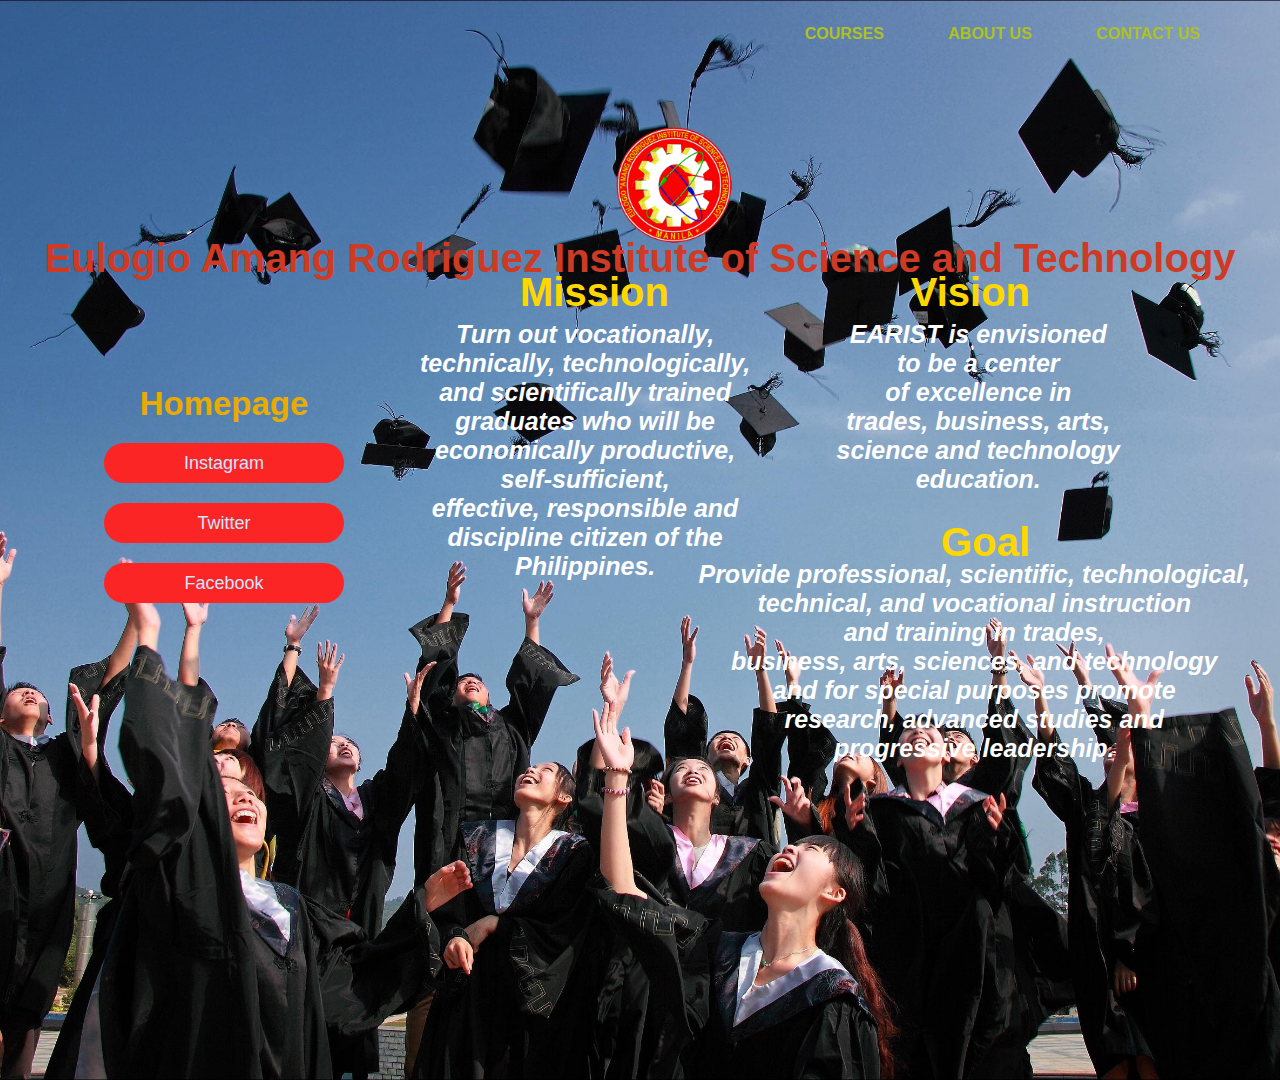
<file: index.html>
<!DOCTYPE html>
<html>
<head>
	
 
	<title>EARIST Web.Pag.</title>
	<link rel="stylesheet" type="text/css" href="style.css">
</head>
<body>
	<header>
		<div class="main">

			<ul>
	  <li><a href="Courses.html"><b>COURSES</b> </a></li>
	  <li><a href="about us.html"><b>ABOUT US</b></a></li>
	  <li><a href="Contact Us.html"><b>CONTACT US</b></a></li>
           </ul>	
		</div>
		
		<div class="content">
			<h1><b>Eulogio Amang Rodriguez Institute of Science and Technology</b></h1><br>
		</div>
		<div class="content1">
			<h2><b> Mission</b> </h2>
			<p><b>Turn out vocationally, <br>technically, technologically,<br> and scientifically	
			 trained<br> graduates who will be <br> economically productive,<br> self-sufficient,<br> effective, responsible and <br> discipline citizen of the <br> Philippines.</b></p>
		</div>

		<div class="content2">
			<h3><b> Vision</b> </h3>
			<p><b>EARIST is envisioned <br> to be a center <br> of excellence in <br>trades, business, arts,<br> science and technology <br> education.</b></p>
		</div>	
		<div class="content3">
			<h4><b>Goal</b></h4>
			<p><b>Provide professional, scientific, technological, <br> technical, and vocational instruction <br> and  training in trades,<br> business, arts, sciences,  and technology <br>  and  for special purposes  promote <br>  research, advanced studies and <br> progressive leadership.</b></p>
			
		<div class="box">
			<img src="EARIST_Logo.png" class="avatar" ></a>
			<h5>Homepage</h5>
	
		    <form action="https://www.instagram.com/explore/locations/374344627/philippines/manila-philippines/eulogio-amang-rodriguez-institute-of-science-and-technology-earist/">

           <input type="submit" value="Instagram" />
			</form>	

         <form action="https://twitter.com/earist1945?lang=en">
           <input type="submit" value="Twitter" />
			</form>	
			
		 <form action="https://www.facebook.com/EARISTOfficial">
           <input type="submit" value="Facebook" />
			</form>	
				
	
	
</div>
	</header>

</body>
</html>
</file>
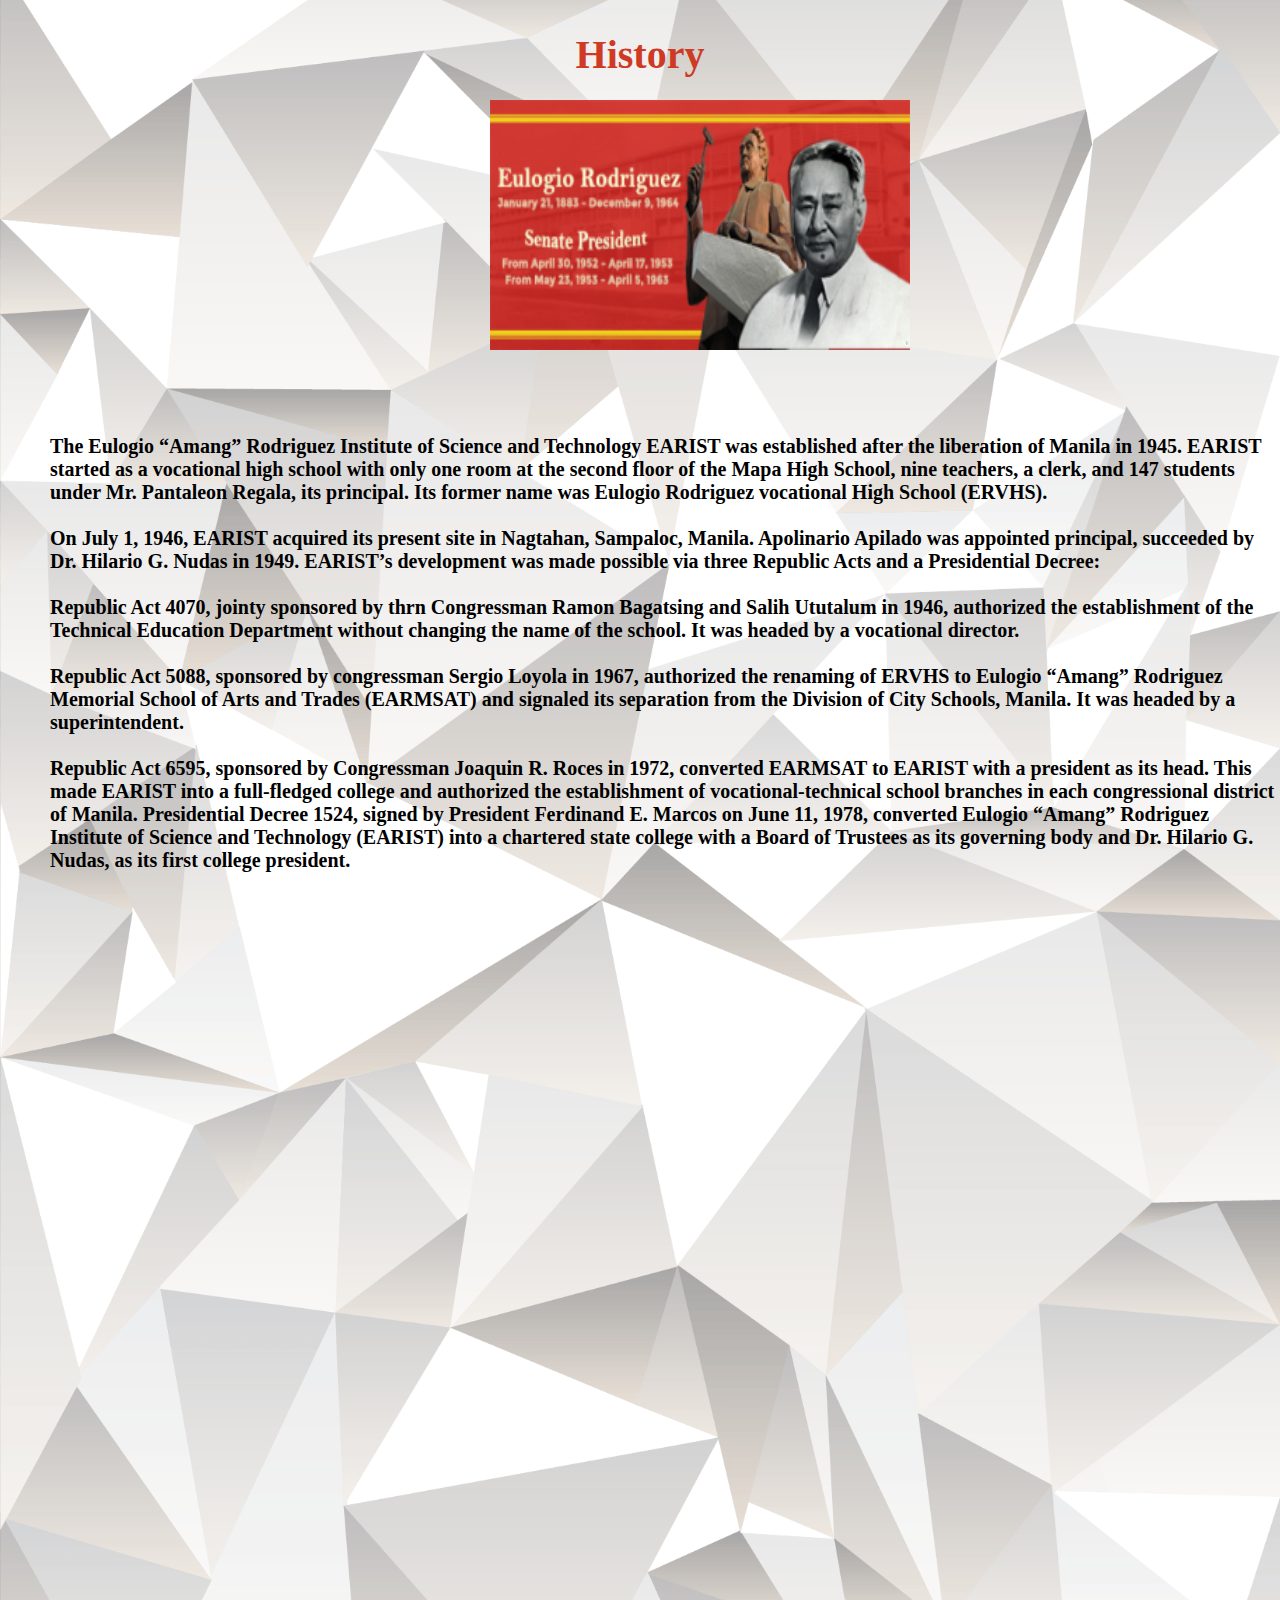
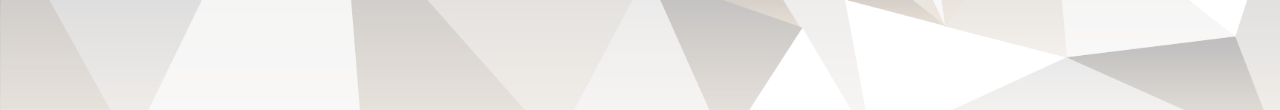
<file: about us.html>
<!DOCTYPE html>
 <html>
 <head>
 	<title>Courses</title>
 	<link rel="stylesheet" type="text/css" href="about us.css">
 
 </head>
 <body>
 	<header>
 		<div class="content">
 			<br><br><br><h1><b>History</b></h1><br>
 			</div>
 			
 			<div class="content1">
 				
 				<img src="amang.png" width="420" height="250">
 			</div>	
 			<div class="content2">
 				<p><b>The Eulogio “Amang” Rodriguez Institute of Science and Technology EARIST was established after the liberation of Manila in 1945. EARIST started as a vocational high school with only one room at the second floor of the Mapa High School, nine teachers, a clerk, and 147 students under Mr. Pantaleon Regala, its principal. Its former name was Eulogio Rodriguez vocational High School (ERVHS).<br><br>On July 1, 1946, EARIST acquired its present site in Nagtahan, Sampaloc, Manila. Apolinario Apilado was appointed principal, succeeded by Dr. Hilario G. Nudas in 1949.
				EARIST’s development was made possible via three Republic Acts and a Presidential Decree:<br><br>Republic Act 4070, jointy sponsored by thrn Congressman Ramon Bagatsing and Salih Ututalum in 1946, authorized the establishment of the Technical Education Department without changing the name of the school. It was headed by a vocational director.<br><br>Republic Act 5088, sponsored by congressman Sergio Loyola in 1967, authorized the renaming of ERVHS to Eulogio “Amang” Rodriguez Memorial School of Arts and Trades (EARMSAT) and signaled its separation from the Division of City Schools, Manila. It was headed by a superintendent.<br><br>Republic Act 6595, sponsored by Congressman Joaquin R. Roces in 1972, converted EARMSAT to EARIST with a president as its head. This made EARIST into a full-fledged college and authorized the establishment of vocational-technical school branches in each congressional district of Manila. Presidential Decree 1524, signed by President Ferdinand E. Marcos on June 11, 1978, converted Eulogio “Amang” Rodriguez Institute of Science and Technology (EARIST) into a chartered state college with a Board of Trustees as its governing body and Dr. Hilario G. Nudas, as its first college president.</p></b>
 			</div>
 </body>
 </html>
</file>
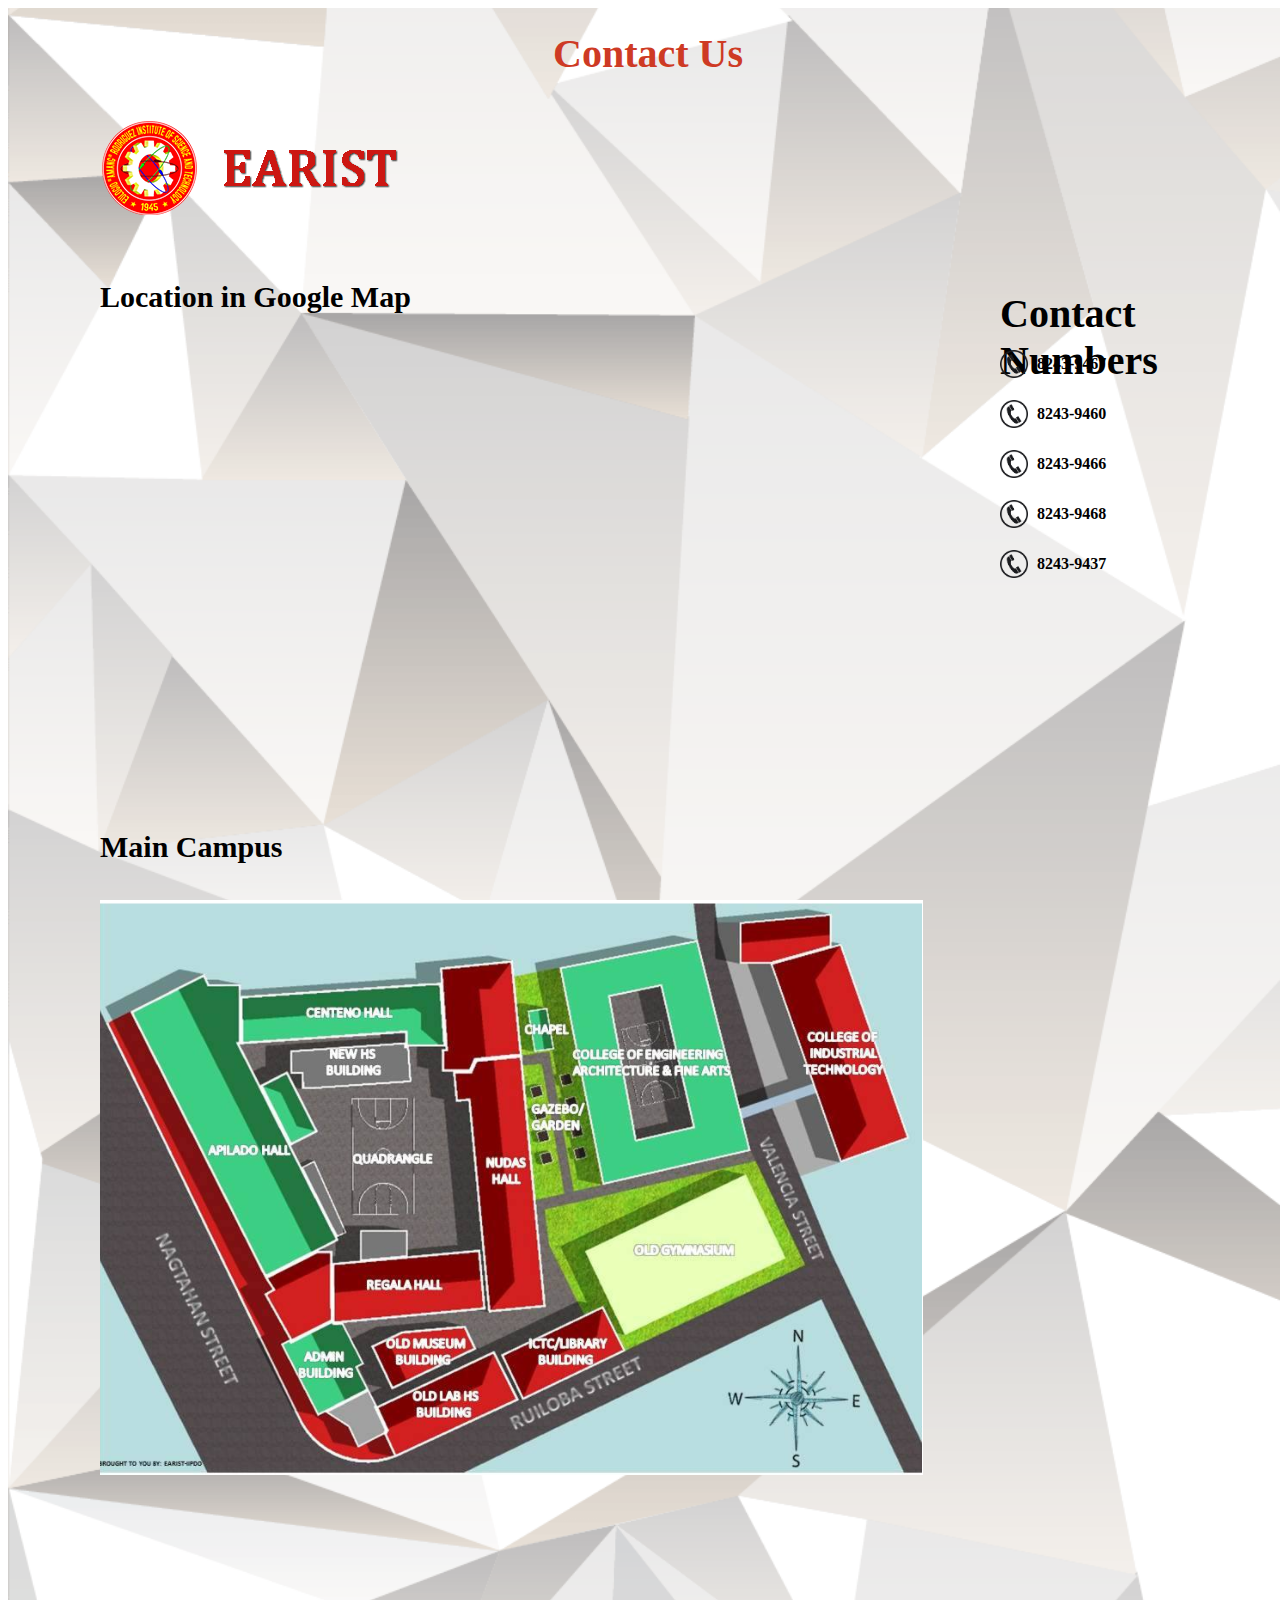
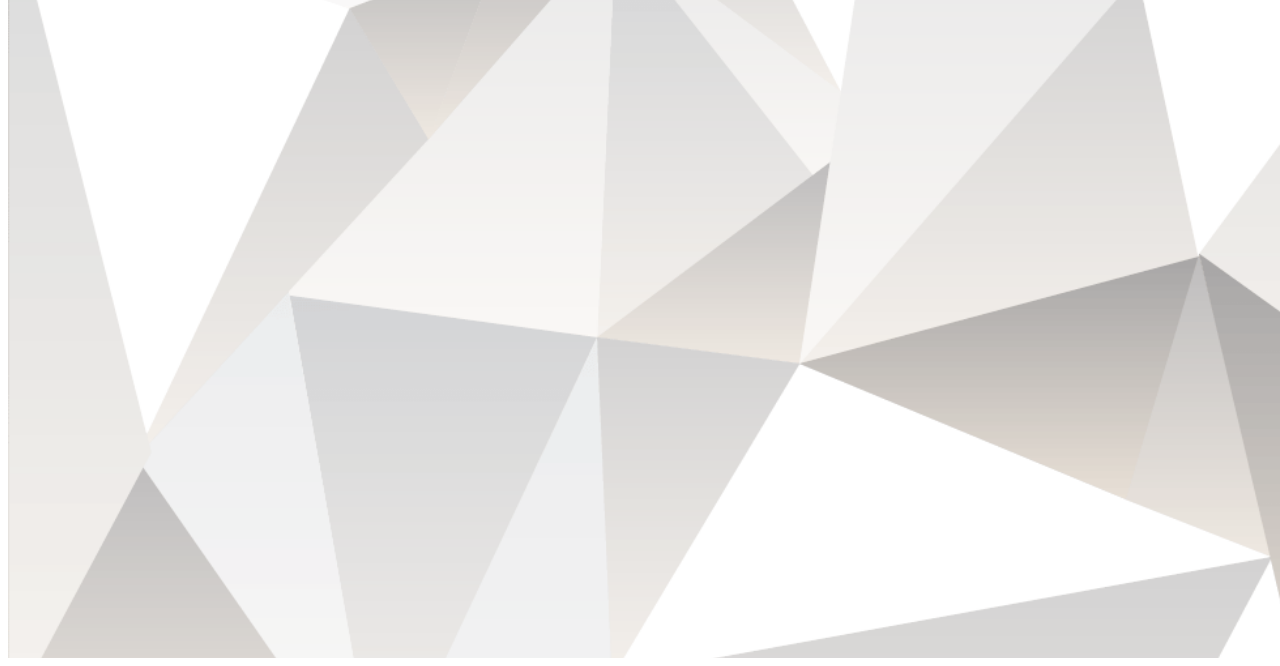
<file: Contact Us.html>
<!DOCTYPE html>
 <html>
 <head>
 	<title>Contact Us</title>
 	<link rel="stylesheet" type="text/css" href="contact us.css">

 </head>
 <body>
 	<header>
 		<div class="content">
 			<h1><br><b>Contact Us</b></br></h1>
 		</div>
 		<div class="content1">
 			<br>
 		<img src="deafaultlogo.png"><br><br>
 		</div>

 		

 			<div class="content2">
 				<p><b>Location in Google Map</b></p>

 			</div>

 			<div class="content3"><br><br>
         <iframe src="https://www.google.com/maps/embed?pb=!1m18!1m12!1m3!1d3861.000996380992!2d120.99906631486154!3d14.599018981029278!2m3!1f0!2f0!3f0!3m2!1i1024!2i768!4f13.1!3m3!1m2!1s0x3397c9e569e6ff65%3A0x874ae6d87f1c6ff!2sEulogio%20%22Amang%22%20Rodriguez%20Institute%20of%20Science%20and%20Technology!5e0!3m2!1sen!2sph!4v1623641450035!5m2!1sen!2sph" width="800" height="450" style="border:0;" allowfullscreen="" loading="lazy"></iframe></div>

         <div class="content4">
         	<p><b>Contact Numbers</b></p>
         </div>
             <div class="content5">
             	<img src="Tele.png"width="28" height="28">
             	<strong>8243-9467</strong>
             </div>       
            <div class="content6">
             	<img src="Tele.png"width="28" height="28">
             	<strong>8243-9460</strong>
             </div> 
              <div class="content7">
             	<img src="Tele.png"width="28" height="28">
             	<strong>8243-9466</strong>
             </div>  
              <div class="content8">
             	<img src="Tele.png"width="28" height="28">
             <strong>8243-9468</strong>
             </div>       
              <div class="content9">
             	<img src="Tele.png"width="28" height="28">
             	<strong>8243-9437</strong>
             	</div>
             	<div class="content10">
             		<p><b>Main Campus</b></p>
             	</div>
             
             <div class="content11">
             	<img src="Campus.png">
             </div>
 </body>
 </html>
</file>
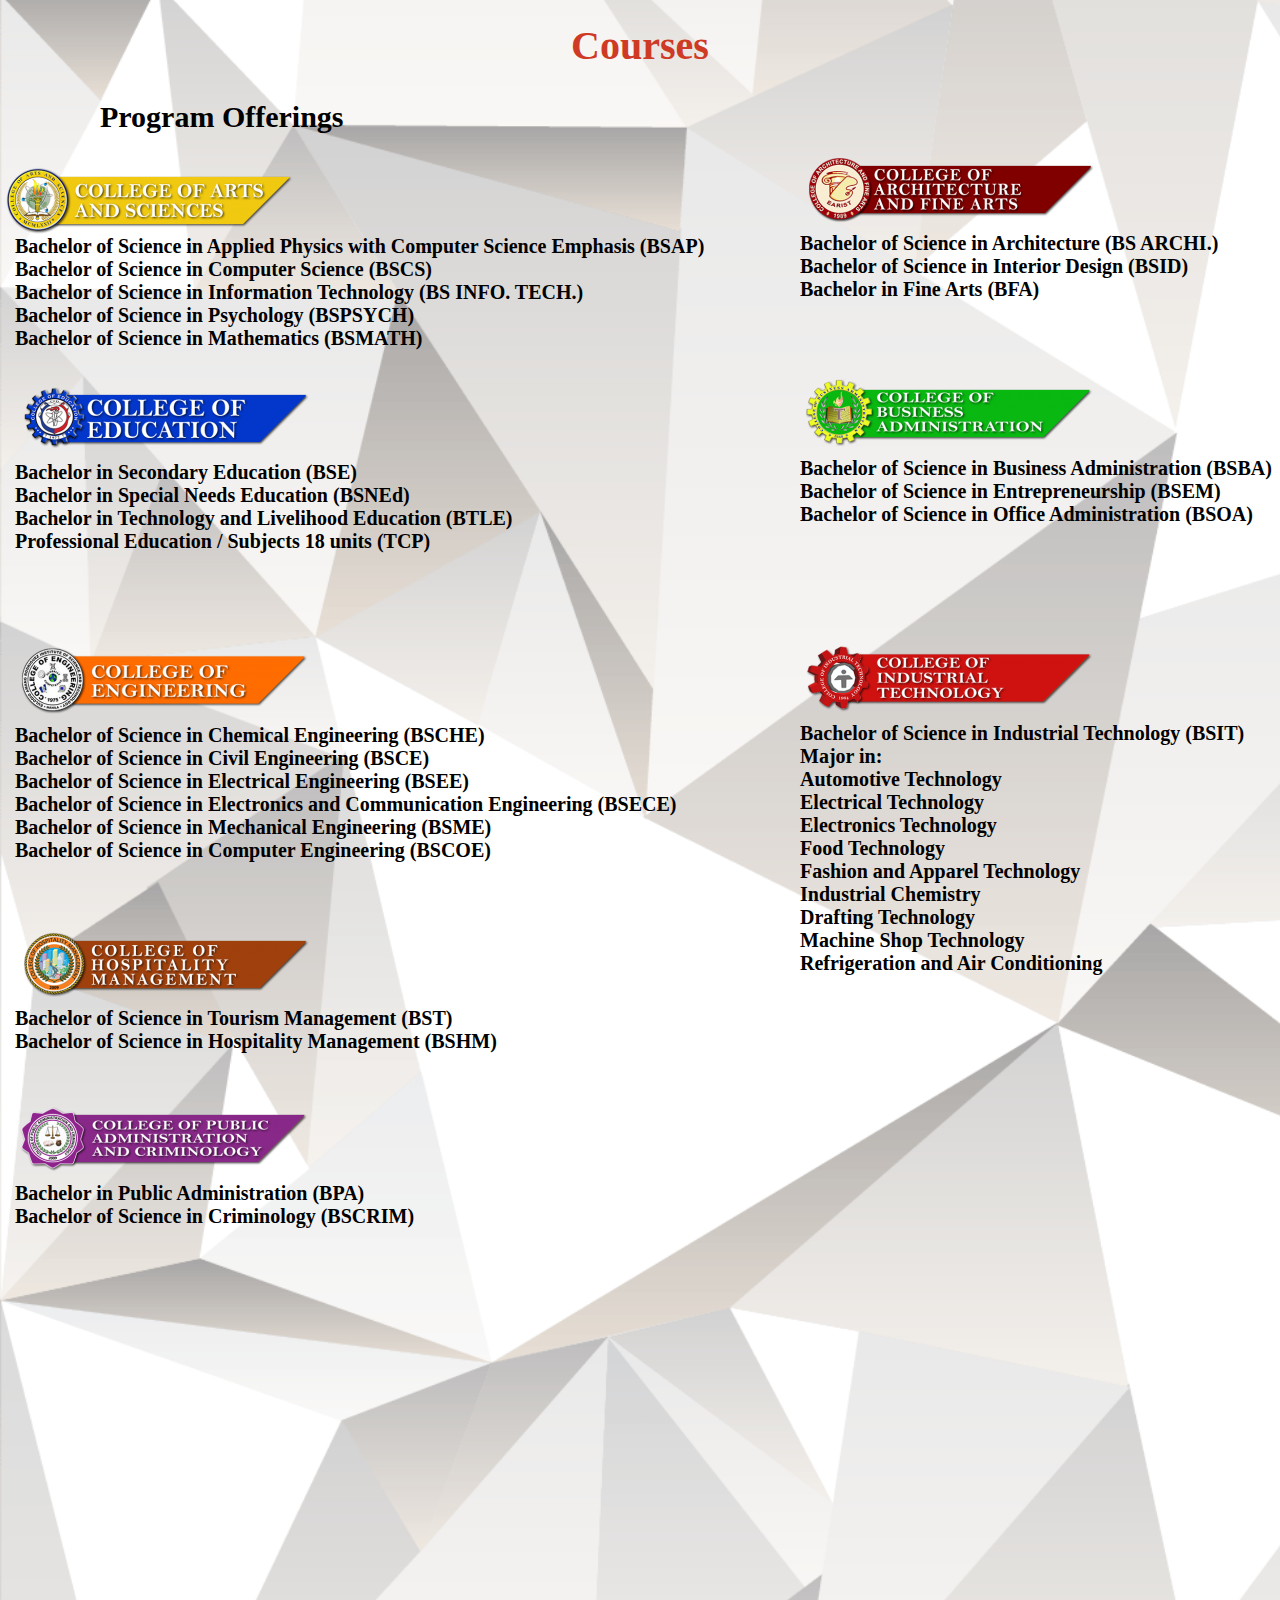
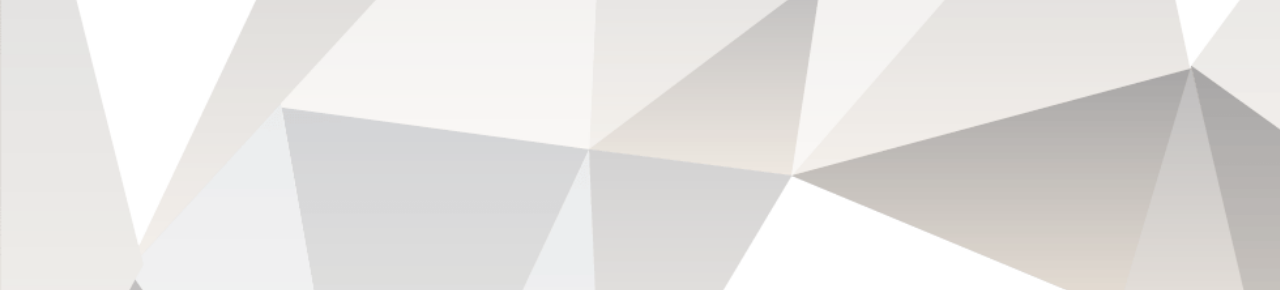
<file: Courses.html>
<!DOCTYPE html>
 <html>
 <head>
 	<title>Courses</title>
 	<link rel="stylesheet" type="text/css" href="courses.css">
 </head>
 <body>
 
 	<header>
 		<div class="content">
 			
 				<h1><br><b>Courses</b></br></h1><br>
 			</div>	
 			<div class="content1">
 			<br>
 		
 		</div>
 			<div class="content1">

 				<h2><b> Program Offerings</b> </h2>

 				
 				<div class="content2">

 					<img src="Cafa.png">
 					

 				<p><b>Bachelor of Science in Architecture (BS ARCHI.)<br>Bachelor of Science in Interior Design (BSID)<br>Bachelor in Fine Arts (BFA)</b></p>
 				<br></div>
 					<br><br><br><br><br><br><br>
 					
 					<br></div>
 						
 					<div class="content3">
 						<img src="Cas.png">
 						
 				<p><b>Bachelor of Science in Applied Physics with Computer Science Emphasis (BSAP)<br>
 				Bachelor of Science in Computer Science (BSCS)<br>
 				Bachelor of Science in Information Technology (BS INFO. TECH.)<br>
 				Bachelor of Science in Psychology (BSPSYCH)<br>
 			Bachelor of Science in Mathematics (BSMATH)</b></p>
 					<br><br><br><br>
					
					
					<br></div>
					
					<div class="content4">
						<img src="Cba.png">

						<p><b>Bachelor of Science in Business Administration (BSBA)<br>
							  Bachelor of Science in Entrepreneurship (BSEM)<br>
							  Bachelor of Science in Office Administration (BSOA)
							  </b></p></div>
							  <div class="content5" >
							  	<br><br><br><br><br><br><br><br>
							  	<img src="Ced.png" class="avatar">
						<p><b> Bachelor in Secondary Education (BSE)<br>Bachelor in Special Needs Education (BSNEd)<br>Bachelor in Technology and Livelihood Education (BTLE)<br>Professional Education / Subjects 18 units (TCP)
							  	</p><b>
							  </div>

							  <div class="content6" >
							  	<br><br><br><br><br><br><br><br><br><br><br><br><br><br>
							  	<img src="Cen.png" class="avatar"><br>
							  	<p><b>Bachelor of Science in Chemical Engineering (BSCHE)<br>Bachelor of Science in Civil Engineering (BSCE)<br>Bachelor of Science in Electrical Engineering (BSEE)<br>Bachelor of Science in Electronics and Communication Engineering (BSECE)<br>Bachelor of Science in Mechanical Engineering (BSME)<br>Bachelor of Science in Computer Engineering (BSCOE)</b></p></div>

							  	<div class="content7">
							  		<br><br><br><br><br><br><br><br><br><br><br><br><br><br><br>
							  	<img src="Chm.png" class="avatar">
							  	<p><b>Bachelor of Science in Tourism Management (BST)<br>
							  	Bachelor of Science in Hospitality Management (BSHM)</b></p>	
							  	<br><br><br><br><br><br><br></div>

							  	<div class="content8">
							  	<img src="Cit.png"><br>
							  <p><b>Bachelor of Science in Industrial Technology (BSIT)<br>
									Major in:<br>
									Automotive Technology<br>
									Electrical Technology<br>
									Electronics Technology<br>
									Food Technology<br>
									Fashion and Apparel Technology<br>
									Industrial Chemistry<br>
									Drafting Technology<br>
									Machine Shop Technology<br>
									Refrigeration and Air Conditioning</b></p>
									<br><br><br><br><br><br><br><br><br><br><br><br><br><br><br><br></div>

								<div class="content9">
							  	<img src="Cpac.png"><br>

							  	<p><b>Bachelor in Public Administration (BPA)<br>
								Bachelor of Science in Criminology (BSCRIM)</b></p></div>
 				
 			
 			
	
 				

 				
 </body>
 </html>
</file>
<file: style.css>
*{
	margin: 0;
	padding: 0;
	font-family: Arial;
}

header{
	background-image: url(3.jpg);
	height: 190vh;
	background-size: cover;
	background-position: center;
}

ul{
	float: right;
	list-style-type: none;
	margin-top: 25px;
	margin-right: 50px;
	
}
ul li{
	display: inline-block;
}
ul li a{
	text-decoration: none;
	color: #AEC122;
	padding: 10px 30px;
	transition: 0.6s;
}
ul li a:hover{
	color: #F58C93;

}


.logo img{
	float: left;
	width: 150px;
	height: auto;
}


/*
.logo img{
	float: left;
	width: 150px;
	height: auto;
}*/


/* EARIST Header */
.content{
	width: 100%;
	position: absolute;
	top: 30%;
	transform: translateY(-50%);
	text-align: center;
	color:#CE3A24;
	font-size: 20px;
}/* EARIST Header */

.content h1{

}

/* Mission Header */
.content1 h2{
position: absolute;
  	left:520px;
  	top: 270px;
  	color:#FFD700;
  	font-size: 40px;

}/* Mission Header */


/* Vision Header
.content1 h2{
	position: absolute;
  	left: 170px;
  	top: 150px;
  	color:#ff944d;
  	font-size: 30px;

} */


/* Vision Content */
/*.content1 p{
	position:absolute;
	left: 100px; 
  	top: 200px;
  	color: #ff9933;
  	border: 1px solid #fff;
  	text-align: center;	
  	background-color: #000000b3;
	font-style: oblique;

}/* Vision Content */


/* Mission Content */
.content1 p{
	position:absolute;
	left: 420px; /* Vision content left & right alignment  */
  	top: 320px;
  	color: #ffffff;
  	text-align: center;	
  	font-size: 25px;
	font-style: oblique;

}/* Vision Content */


/* Vision Header */
.content2 h3{
	position: absolute;
  	right: 250px;
  	top: 270px;
  	color: #FFD700;
  	font-size: 40px;

}
/* Vision Content */
.content2 p{
	position:absolute;
	right: 160px; /* Mission content left & right alignment  */
  	top: 320px;
  	color: #ffffff;
 
  	font-style: oblique;
  	font-size: 25px;

	text-align: center;

}/* Mission Content */


/* Goal Header */
.content3 h4{
	position: absolute;
  	right: 250px;
  	top: 520px;
  	color: #FFD700;
  	font-size: 40px;
}
/* Goal Header */

/* Goal Content */
.content3 p{
	position:absolute;
	right: 30px;
  	top: 560px;
  	color: #ffffff;
	font-style: oblique;
	font-size: 25px;
	text-align: center;
}


body {
	margin: 0;
	padding:0;
	background-image: url(avatar2.jpeg)
	background-position: center;
	height: 100vh;
	font-family: Century Gothic;
}

/* Enter username & password box */
/* .box{
	width: 320px;
	height: 380px;
	background-color: #000000b3;
	color:#fff;
	position: absolute;
	transform: translate(-50%,-50%);
	left: 50%;
	top:60%;
	padding: 70px 30px;
	box-sizing: border-box;
	border-radius: 10px;
}*/

/* Enter username & password box */
.box{ 
	width: 320px;
	height: 380px;

	color:#fff;
	position: absolute;
	
	left: 5%;
	top:35%;
	padding: 70px 40px;
	box-sizing: border-box;
	border-radius: 10px;
}/* Enter username & password box */
.avatar{
	width: 120px;
	height: 120px;
	border-radius: 50%;
	position: absolute;
	top: -190px;
	left: 550px;
}
h5{
	margin: 0;
	padding: 0 0 20px;
	text-align: center;
	font-size: 33px;
}
.box input{
	width: 100%;
	margin-bottom: 20px;
}
.box input[type="text"],input[type="password"]
{
	border: none;
	border-bottom: 1px solid #fff;
	background-color: transparent;
	outline:none;
	height: 40px;
	color: #ffff;
	font-size: 20px;
}
.box input[type="submit"]{
	border: none;
	outline: none;
	height: 40px;
	background-color: #fb2525;
	color: #cce6ff
;
	font-size: 18px;
	border-radius: 20px;
	transition: 0.5 ease;
}
.box input[type="submit"]:hover{
	cursor: pointer;
	background-color: #ffdb4d
;
	color: #ff944d
;
}
.box , a
{
	color: #E9AB00;
	text-align: center;


}
header{
	background-image: url(3.jpg);
	height: 120vh;
	background-size: cover;
	background-position: center;
}
span{
    background: yellowgreen;
    height: 100%;
    width: 0%;
    border-radius: 25px;
    position: absolute;
    left: 0;
    bottom: 0;
    z-index: -1;
    transition: 0.5s;
}
</file>
<file: about us.css>
*{
	margin: 0;
	padding: 0;
	font-family: Joker;
}
header{
	background-image: url(wbackground.png);
	height:190vh;
	background-size: cover;
	background-position: center;
}
.content{
	width: 100%;
	position: absolute;
	top: 5%;
	transform: translateY(-60%);
	text-align: center;
	color:#CE3A24;
	font-size: 20px;
}
.content1{
	position: absolute;
	left: 490px;
	top: 100px;
}
.content2{
	position: absolute;
  	left:50px;
  	top: 435px;
  	font-size: 20px;
}
</file>
<file: contact us.css>
**{
	margin: 0;
	padding: 0;
	font-family: Joker;
}
header{
	background-image: url(wbackground.png);
	height: 250vh;
    width: 250vh;
	background-size: cover;
	background-position: center;
}
.content{
	width: 100%;
	position: absolute;
	top: 5%;
	transform: translateY(-60%);
	text-align: center;
	color:#CE3A24;
	font-size: 20px;
}
.content1{
	position: absolute;
	left: 100px;
	top: 100px;

}
.content2{
	position: absolute;
	left: 100px;
	top: 250px;
	font-size: 30px;
}
.content3{
	position: absolute;
	left: 100px;
	top: 300px;
}
.content4{
	position: absolute;
	left: 1000px;
	top: 250px;
	font-size: 40px;
}
.content5{
	position: absolute;
	left: 1000px;
	top: 350px;
}
.content6{
	position: absolute;
	left: 1000px;
	top: 400px;
}
.content7{
	position: absolute;
	left: 1000px;
	top: 450px;
}
.content8{
	position: absolute;
	left: 1000px;
	top: 500px;
}
.content9{
	position: absolute;
	left: 1000px;
	top: 550px;
}
.content5 strong{
	position: relative;
	bottom:  9px;
	left: 5px;
}
.content6 strong{
	position: relative;
	bottom:  9px;
	left: 5px;
}
.content7 strong{
	position: relative;
	bottom:  9px;
	left: 5px;
}
.content8 strong{
	position: relative;
	bottom:  9px;
	left: 5px;
}
.content9 strong{
	position: relative;
	bottom:  9px;
	left: 5px;
}
.content10{
	position: absolute;
	left: 100px;
	top: 800px;
	font-size: 30px;
}
.content11{
	position: absolute;
	left: 100px;
	top: 900px;
}
</file>
<file: courses.css>
*{
	margin: 0;
	padding: 0;
	font-family: Joker;
}
header{
	background-image: url(wbackground.png);
	height: 210vh;
  width: 250vh;
	background-size: cover;
	background-position: center;
}
/*Course*/
.content {
	width: 100%;
	position: absolute;
	top: 5%;
	transform: translateY(-60%);
	text-align: center;
	color:#CE3A24;
	font-size: 20px;
}
/*program offerings*/
.content1 h2{
	position: absolute;
  	left:100px;
  	top: 100px;
  	color:#000000;
  	font-size: 30px;

}
</style>
</head>
<body>

<div class="flex-container">
  <div>1</div>
  <div>2</div>
  <div>3</div>  
</div>
/*Cas content*/
.content1 p{
	position:static;
	left: 100px;
  	top: 250px;
  	color: #000000;
  	text-align: center;	
  	font-size: 25px;
	font-style: oblique;


}
.content2 {
	position: absolute;
  	left:800px;
  	top: 150px;
	font-size: 20px;

}

.content3 p{
	position: absolute;
  	left:15px;
  	top: 235px;
  	font-size: 20px;
}
.content4 {
	position: absolute;
  	left:800px;
  	top: 375px;
  	font-size: 20px;
  	
}
.content5 {
	position: absolute;
  	left:15px;
  	top: 195px;
  	font-size: 20px;
  	text-align: side;
}
.content6 {
	position: absolute;
  	left:15px;
  	top: 320px;
  	font-size: 20px;
  	text-align: side;
}
.content7 {
	position: absolute;
  	left:15px;
  	top: 580px;
  	font-size: 20px;
  	text-align: side;
}
.content8 {
	position: absolute;
  	left:800px;
  	top: 640px;
  	font-size: 20px;
  	text-align: side;
}
.content9 {
	position: absolute;
	top: 1100px;
	left: 15px;
	
	font-size: 20px;
  	text-align: side;
}
</file>
